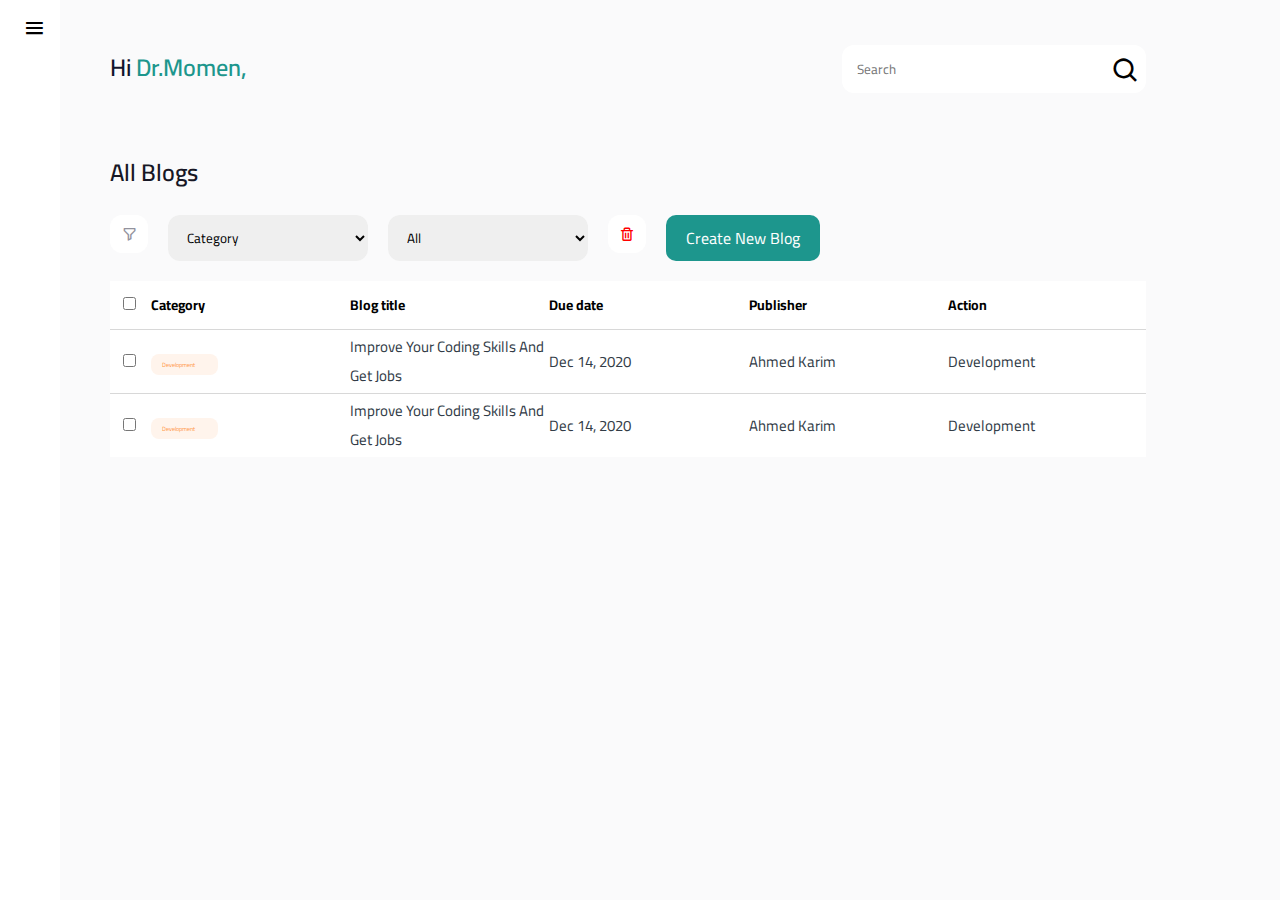
<file: index.html>
<!DOCTYPE html>
<html lang="en">

<head>
    <meta charset="UTF-8" />
    <meta http-equiv="X-UA-Compatible" content="IE=edge" />
    <meta name="viewport" content="width=device-width, initial-scale=1.0" />
    <title>C-Panel</title>
    <link rel="preconnect" href="https://fonts.googleapis.com">
    <link rel="preconnect" href="https://fonts.gstatic.com" crossorigin>
    <link href="https://fonts.googleapis.com/css2?family=Cairo:wght@400;600&display=swap" rel="stylesheet">
    <link rel="stylesheet" href="css/C-Panel.css" />
    <!-- Boxicons CSS -->
    <link href="https://unpkg.com/boxicons@2.1.4/css/boxicons.min.css" rel="stylesheet" />
</head>

<body>
    <input type="checkbox" id="click">
    <label for="click" class="menu-btn">
        <i class='bx bx-menu' id="btn"></i>
        <i class='bx bx-x' id="cancel"></i>
    </label>
    <aside class="aside-column">

        <span>BOLGS</span>
        <span>Admin Tools</span>

        <ul>
            <li>
                <a href="index.html">
                    <i class='bx bx-link-external'></i>
                    <span>overview</span>
                </a>
            </li>
            <li>
                <a href="index.html">
                    <i class="bx bx-server"></i>
                    <span>All Blogs</span>
                </a>
            </li>
            <li>
                <a href="Category.html">
                    <i class="bx bx-category"></i>
                    <span>Categories</span>
                </a>
            </li>
            <li>
                <a href="#">
                    <i class='bx bx-cog'></i>
                    <span>Settings</span>
                </a>
            </li>
        </ul>
        <span>Insights</span>
        <ul>
            <li>
                <a href="Notifications.html">
                    <i class='bx bx-bell'></i>
                    <span>Notifications</span>
                </a>
            </li>
        </ul>
        <div class="div-row">
            <figure>
                <img src="images/img9.png" alt="">
            </figure>
            <article>
                <span>Momen</span>
                <span>Sisalem</span>
            </article>
            <a href="#"><i class='bx bx-log-out'></i></a>
        </div>
    </aside>
    <section class="main-section">
        <header>
            <span>Hi <span>Dr.Momen,</span></span>
            <div class="seach-box">
                <input type="text" placeholder="Search">
                <i class='bx bx-search'></i>
            </div>
        </header>
        <span>All Blogs</span>
        <section class="section-filter">
            <i class='bx bx-filter-alt'></i>
            <div class="custom-select">
                <select>
                    <option value="0">Category</option>
                    <option value="1">Blog title</option>
                    <option value="2">Due date</option>
                    <option value="3">Publisher</option>
                </select>
            </div>
            <div class="custom-select">
                <select>
                    <option value="0">All</option>
                    <option value="1">Development</option>
                    <option value="2">Design</option>
                </select>
            </div>
            <i class='bx bx-trash'></i>
            <button>Create New Blog</button>
        </section>
        <table>
            <thead>
                <tr>
                    <th><input type="checkbox" /></th>
                    <th>Category</th>
                    <th>Blog title</th>
                    <th>Due date</th>
                    <th>Publisher</th>
                    <th>Action</th>
                </tr>
            </thead>
            <tbody>
                <tr>
                    <td><input type="checkbox" /></td>
                    <td><span>Development</span></td>
                    <td>Improve Your Coding Skills And Get Jobs </td>
                    <td>Dec 14, 2020</td>
                    <td>Ahmed Karim</span></td>
                    <td><span>Development</span></td>
                </tr>
                <tr>
                    <td><input type="checkbox" /></td>
                    <td><span>Development</span></td>
                    <td>Improve Your Coding Skills And Get Jobs</td>
                    <td>Dec 14, 2020</td>
                    <td>Ahmed Karim</span></td>
                    <td><span>Development</span></td>
                </tr>
            </tbody>
        </table>
    </section>
</body>

</html>
</file>
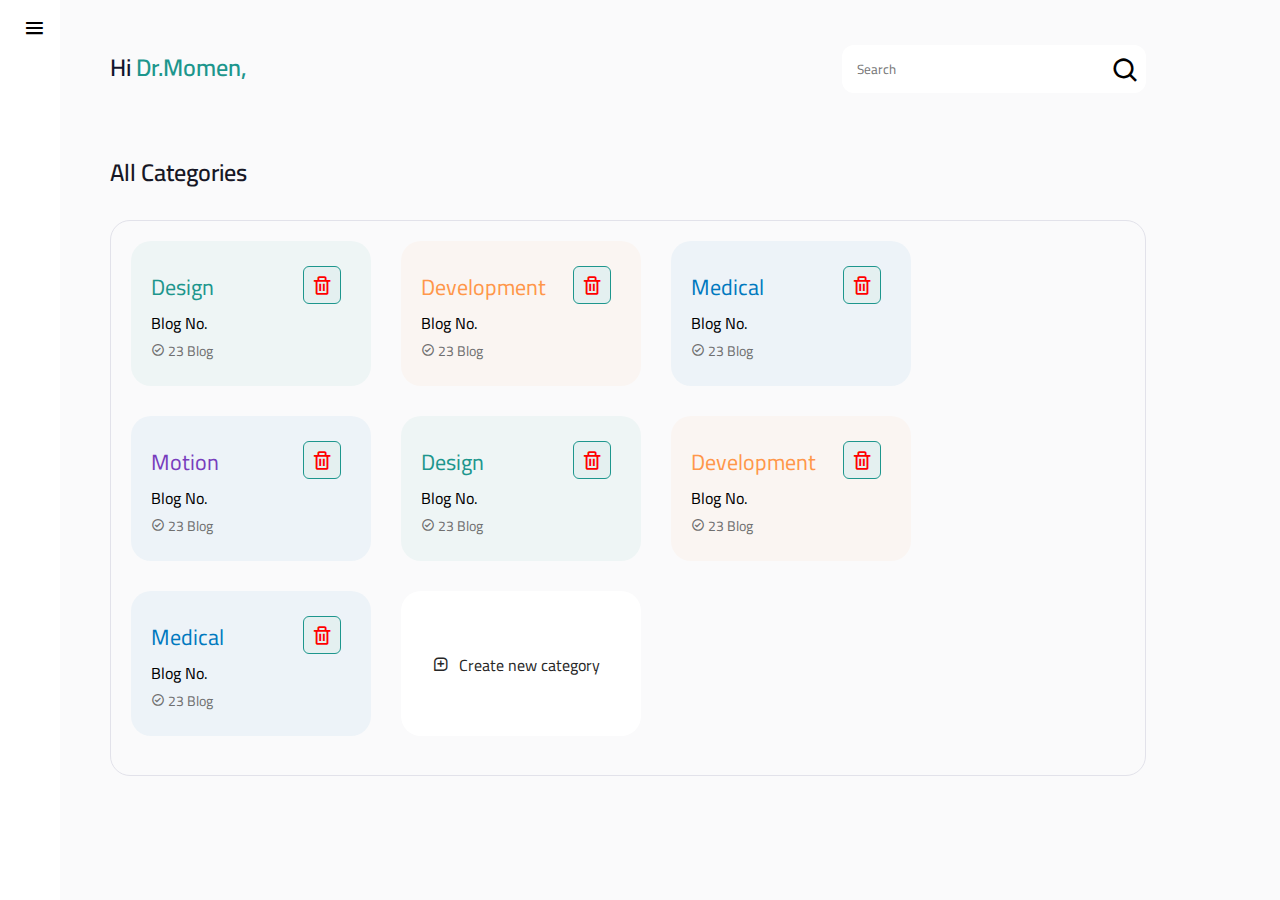
<file: Category.html>
<!DOCTYPE html>
<html lang="en">

<head>
    <meta charset="UTF-8" />
    <meta http-equiv="X-UA-Compatible" content="IE=edge" />
    <meta name="viewport" content="width=device-width, initial-scale=1.0" />
    <title>Category</title>
    <link rel="preconnect" href="https://fonts.googleapis.com">
    <link rel="preconnect" href="https://fonts.gstatic.com" crossorigin>
    <link href="https://fonts.googleapis.com/css2?family=Cairo:wght@400;600&display=swap" rel="stylesheet">
    <link rel="stylesheet" href="css/C-Panel.css" />
    <link rel="stylesheet" href="css/Category.css" />
    <!-- Boxicons CSS -->
    <link href="https://unpkg.com/boxicons@2.1.4/css/boxicons.min.css" rel="stylesheet" />
</head>

<body>
    <input type="checkbox" id="click">
    <label for="click" class="menu-btn">
        <i class='bx bx-menu' id="btn"></i>
        <i class='bx bx-x' id="cancel"></i>
    </label>
    <aside class="aside-column">
        <span>BOLGS</span>
        <span>Admin Tools</span>
        <ul>
            <li>
                <a href="index.html">
                    <i class='bx bx-link-external'></i>
                    <span>overview</span>
                </a>
            </li>
            <li>
                <a href="index.html">
                    <i class="bx bx-server"></i>
                    <span>All Blogs</span>
                </a>
            </li>
            <li>
                <a href="Category.html">
                    <i class="bx bx-category"></i>
                    <span>Categories</span>
                </a>
            </li>
            <li>
                <a href="#">
                    <i class='bx bx-cog'></i>
                    <span>Settings</span>
                </a>
            </li>
        </ul>
        <span>Insights</span>
        <ul>
            <li>
                <a href="Notifications.html">
                    <i class='bx bx-bell'></i>
                    <span>Notifications</span>
                </a>
            </li>
        </ul>
        <div class="div-row">
            <figure>
                <img src="images/img9.png" alt="">
            </figure>
            <article>
                <span>Momen</span>
                <span>Sisalem</span>
            </article>
            <a href="#"><i class='bx bx-log-out'></i></a>
        </div>
    </aside>
    <section class="main-section">
        <header>
            <span>Hi <span>Dr.Momen,</span></span>
            <div class="seach-box">
                <input type="text" placeholder="Search">
                <i class='bx bx-search'></i>
            </div>
        </header>
        <span>All Categories</span>
        <div class="div-category">
            <div class="div-design">
                <span>Design <i class='bx bx-trash'></i></span>
                <span>Blog No.</span>
                <span><i class='bx bx-check-circle'></i> 23 Blog</span>
            </div>
            <div class="div-development">
                <span>Development <i class='bx bx-trash'></i></span>
                <span>Blog No.</span>
                <span><i class='bx bx-check-circle'></i> 23 Blog</span>
            </div>
            <div class="div-Medical">
                <span>Medical <i class='bx bx-trash'></i></span>
                <span>Blog No.</span>
                <span><i class='bx bx-check-circle'></i> 23 Blog</span>
            </div>
            <div class="div-Motion">
                <span>Motion <i class='bx bx-trash'></i></span>
                <span>Blog No.</span>
                <span><i class='bx bx-check-circle'></i> 23 Blog</span>
            </div>
            <div class="div-design">
                <span>Design <i class='bx bx-trash'></i></span>
                <span>Blog No.</span>
                <span><i class='bx bx-check-circle'></i> 23 Blog</span>
            </div>
            <div class="div-development">
                <span>Development <i class='bx bx-trash'></i></span>
                <span>Blog No.</span>
                <span><i class='bx bx-check-circle'></i> 23 Blog</span>
            </div>
            <div class="div-Medical">
                <span>Medical <i class='bx bx-trash'></i></span>
                <span>Blog No.</span>
                <span><i class='bx bx-check-circle'></i> 23 Blog</span>
            </div>
            <div class="div-create">
                <span><i class='bx bx-message-square-add'></i>Create new category</span>
            </div>
        </div>
    </section>

</body>

</html>
</file>
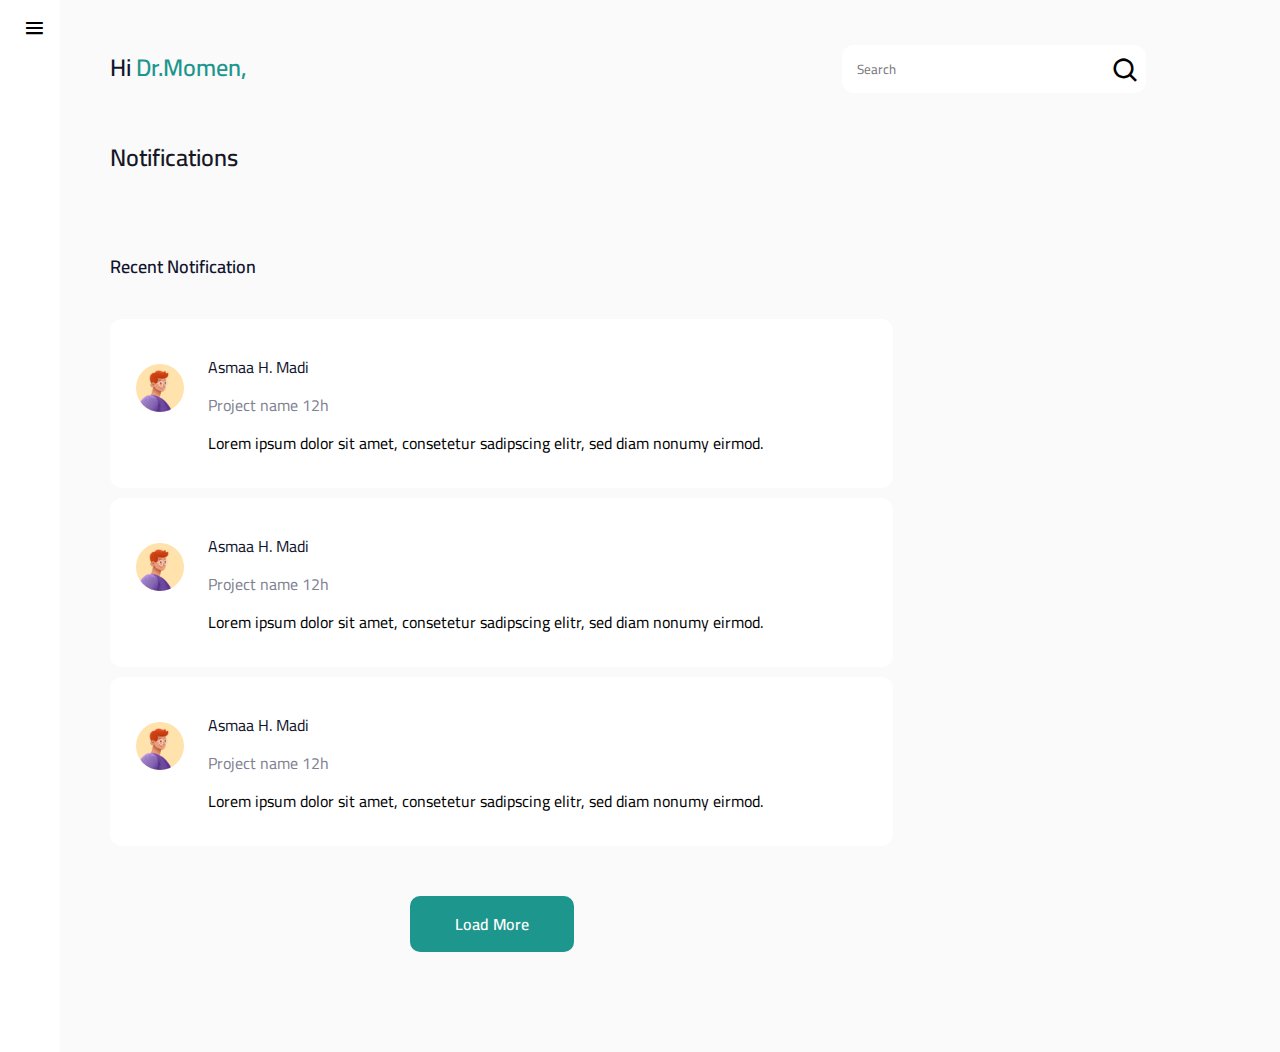
<file: Notifications.html>
<!DOCTYPE html>
<html lang="en">

<head>
    <meta charset="UTF-8" />
    <meta http-equiv="X-UA-Compatible" content="IE=edge" />
    <meta name="viewport" content="width=device-width, initial-scale=1.0" />
    <title>Notifications</title>
    <link rel="preconnect" href="https://fonts.googleapis.com">
    <link rel="preconnect" href="https://fonts.gstatic.com" crossorigin>
    <link href="https://fonts.googleapis.com/css2?family=Cairo:wght@400;600&display=swap" rel="stylesheet">
    <link rel="stylesheet" href="css/C-Panel.css" />
    <link rel="stylesheet" href="css/Notifications.css" />
    <!-- Boxicons CSS -->
    <link href="https://unpkg.com/boxicons@2.1.4/css/boxicons.min.css" rel="stylesheet" />
</head>

<body>
    <input type="checkbox" id="click">
    <label for="click" class="menu-btn">
        <i class='bx bx-menu' id="btn"></i>
        <i class='bx bx-x' id="cancel"></i>
    </label>
    <aside class="aside-column">
        <span>BOLGS</span>
        <span>Admin Tools</span>
        <ul>
            <li>
                <a href="index.html">
                    <i class='bx bx-link-external'></i>
                    <span>overview</span>
                </a>
            </li>
            <li>
                <a href="index.html">
                    <i class="bx bx-server"></i>
                    <span>All Blogs</span>
                </a>
            </li>
            <li>
                <a href="Category.html">
                    <i class="bx bx-category"></i>
                    <span>Categories</span>
                </a>
            </li>
            <li>
                <a href="#">
                    <i class='bx bx-cog'></i>
                    <span>Settings</span>
                </a>
            </li>
        </ul>
        <span>Insights</span>
        <ul>
            <li>
                <a href="Notifications.html">
                    <i class='bx bx-bell'></i>
                    <span>Notifications</span>
                </a>
            </li>
        </ul>
        <div class="div-row">
            <figure>
                <img src="images/img9.png" alt="">
            </figure>
            <article>
                <span>Momen</span>
                <span>Sisalem</span>
            </article>
            <a href="#"><i class='bx bx-log-out'></i></a>
        </div>
    </aside>
    <section class="main-section">
        <header>
            <span>Hi <span>Dr.Momen,</span></span>
            <div class="seach-box">
                <input type="text" placeholder="Search">
                <i class='bx bx-search'></i>
            </div>
        </header>
        <span>Notifications</span>
        <span>Recent Notification</span>
        <section>
            <figure>
                <img src="images/avatar.png" alt="">
            </figure>
            <article>
                <span>Asmaa H. Madi</span>
                <span>Project name <span>12h</span></span>
                <p>Lorem ipsum dolor sit amet, consetetur sadipscing elitr, sed diam nonumy eirmod.</p>
            </article>
        </section>
        <section>
            <figure>
                <img src="images/avatar.png" alt="">
            </figure>
            <article>
                <span>Asmaa H. Madi</span>
                <span>Project name <span>12h</span></span>
                <p>Lorem ipsum dolor sit amet, consetetur sadipscing elitr, sed diam nonumy eirmod.</p>
            </article>
        </section>
        <section>
            <figure>
                <img src="images/avatar.png" alt="">
            </figure>
            <article>
                <span>Asmaa H. Madi</span>
                <span>Project name <span>12h</span></span>
                <p>Lorem ipsum dolor sit amet, consetetur sadipscing elitr, sed diam nonumy eirmod.</p>
            </article>
        </section>
        <button class="btnL">Load More</button>
    </section>

</body>

</html>
</file>
<file: css/C-Panel.css>
* {
  margin: 0px;
  font-family: "Cairo", sans-serif;
  box-sizing: border-box;
}
.aside-column {
  position: fixed;
  display: flex;
  flex-direction: column;
  height: 100%;
  width: 250px;
  left: -250px;
  transition: all 0.5s ease;
  padding: 49px 0px 71px 40px;
  font-size: 26px;
  background-color: #ffffff;
}
#click {
  display: none;
}
label #btn,
label #cancel {
  position: absolute;
  cursor: pointer;
  /* background-color: #000000; */
  border-radius: 3px;
}
label #btn {
  left: 10px;
  top: 10px;
  font-size: 25px;
  color: #000000;
  padding: 6px 12px;
  transition: all 0.5s ease;
}
label #cancel {
  z-index: 1111;
  left: -195px;
  top: 17px;
  font-size: 25px;
  color: #000000;
  padding: 4px 9px;
  transition: all 0.5s ease;
}
#click:checked ~ .aside-column {
  left: 0px;
}
#click:checked ~ label #btn {
  left: 250px;
  opacity: 0;
  pointer-events: none;
}
#click:checked ~ label #cancel {
  left: 195px;
}
#click:checked ~ .main-section {
  left: 250px;
  width: calc(100% - 250px);
}
.aside-column > span:first-of-type {
  font-size: 1em;
  font-weight: 600;
  padding-bottom: 40px;
}
.aside-column > span:nth-of-type(2) {
  color: #b2b3bd;
  font-size: 0.5em;
  font-weight: 600;
  padding-bottom: 20px;
}
.aside-column > span:nth-of-type(3) {
  color: #b2b3bd;
  font-size: 0.5em;
  font-weight: 600;
  padding-top: 21px;
  padding-bottom: 20px;
}
ul {
  padding: 0px;
}
ul:first-of-type {
  border-bottom: 1px solid #d8d8d8;
  border-right: 20px;
}
li {
  list-style: none;
}
a {
  text-decoration: none;
  color: #808191;
  font-size: 0.6em;
}
ul > li > a > span {
  padding-left: 15px;
}
.div-row {
  display: flex;
  flex-direction: row;
  column-gap: 20px;
  padding-top: 150px;
}
.div-row > article {
  display: flex;
  flex-direction: column;
}
.div-row > article > span {
  color: #11142d;
  font-size: 0.5em;
}
.main-section {
  display: flex;
  flex-direction: column;
  position: relative;
  min-height: 100vh;
  width: calc(100% - 60px);
  left: 60px;
  background-color: #fafafb;
  padding: 45px 134px 0px 50px;
  transition: all 0.5s ease;
}
.main-section > header {
  display: flex;
  flex-direction: row;
  justify-content: space-between;
}
.main-section > header > span:first-of-type {
  color: #11142d;
  font-size: 24px;
  font-weight: 600;
}
.main-section > header > span > span {
  color: #1d968d;
  font-size: 24px;
  font-weight: 600;
}
.seach-box {
  position: relative;
  width: 304px;
}
.seach-box > input {
  position: absolute;
  background-color: #ffffff;
  border-radius: 12px;
  width: 100%;
  height: 48px;
  border: none;
  outline: none;
  padding: 0px 15px;
}
.seach-box > i {
  position: absolute;
  font-size: 30px;
  text-align: center;
  top: 25%;
  right: 5px;
}
.main-section > span {
  font-size: 24px;
  font-weight: 600;
  color: #171725;
  padding-top: 60px;
}
.section-filter {
  display: flex;
  flex-direction: row;
  column-gap: 20px;
  padding-top: 20px;
  flex-wrap: wrap;
  row-gap: 15px;
}
.section-filter > i {
  display: flex;
  width: 38px;
  height: 38px;
  background-color: #ffffff;
  align-items: center;
  justify-content: center;
  color: #92929d;
  border-radius: 12px;
}
.custom-select {
  width: 200px;
  background-color: #ffffff;
  color: #44444f;
  border-radius: 12px;
}
select {
  width: 100%;
  height: 100%;
  border-radius: 12px;
  border: none;
  padding-left: 15px;
  outline: none;
}
.section-filter > button {
  background-color: #1d968d;
  border-radius: 10px;
  color: #ffffff;
  border: none;
  font-size: 16px;
  padding: 8px 20px;
  /* margin-left: 35%; */
}
.bx-trash:before {
  color: red;
}
.main-section > table {
  background-color: #ffffff;
  margin-top: 20px;
  width: 100%;
  font-size: 25px;
  border-collapse: collapse;
}
.main-section > table > thead {
  color: #000000;
  font-size: 14px;
  border-bottom: 1px solid #d8d8d8;
  padding: 14px 0px;
}
.main-section > table > thead > tr > th {
  height: 48px;
  width: 10%;
  vertical-align: inherit;
  text-align: left;
}
.main-section > table > thead > tr > th:first-child {
  text-align: center;
  width: 2%;
}
.main-section > table > tbody > tr > td:first-child {
  text-align: center;
}
.main-section > table > tbody > tr > td:nth-child(2) > span {
  color: #ff974a;
  background-color: #fff4ec;
  padding: 5px 23px 5px 11px;
  border-radius: 8px;
  font-size: 0.4em;
}
.main-section > table > tbody > tr > td {
  text-align: start;
  color: #323c47;
  font-size: 15px;
  height: 64px;
}
.main-section > table > tbody > tr {
  border-bottom: 1px solid #d8d8d8;
}
.main-section > table > tbody > tr:last-child {
  border-bottom: none;
}
@media only screen and (max-width: 700px) {
  .main-section {
    padding: 20px 20px;
  }
  .main-section > header > span:first-of-type {
    font-size: 18px;
  }
  .main-section > header > span > span {
    font-size: 18px;
  }
  .main-section > span {
    font-size: 18px;
  }
  .section-filter > button {
    font-size: 12px;
  }
  .main-section > table > thead {
    font-size: 10px;
  }
  .main-section > table > tbody > tr > td {
    font-size: 10px;
  }
  .main-section > table > tbody > tr > td:nth-child(2) > span {
    padding: 2px;
  }
  .main-section > table > thead > tr > th {
    width: auto;
  }
}
</file>
<file: css/Category.css>
.div-category {
  display: flex;
  flex-direction: row;
  flex-wrap: wrap;
  column-gap: 30px;
  row-gap: 30px;
  border: 1px solid #e2e2ea;
  padding: 20px 0px 39px 20px;
  border-radius: 20px;
  margin-top: 25px;
}
.div-design {
  display: flex;
  flex-direction: column;
  background-color: #eef5f5;
  border-radius: 20px;
  padding: 25px 30px 22px 20px;
  width: 22%;
  min-width: 240px;
}
.div-design > span:first-of-type {
  display: flex;
  flex-direction: row;
  justify-content: space-between;
  color: #1d968d;
  font-size: 22px;
}
.div-design > span:first-of-type > i,
.div-development > span:first-of-type > i,
.div-Medical > span:first-of-type > i,
.div-Motion > span:first-of-type > i {
  width: 38px;
  height: 38px;
  background-color: #e4f0f0;
  border: 0.25px solid #1d968d;
  padding: 7px;
  color: #92929d;
  border-radius: 6px;
}
.div-design > span:last-of-type,
.div-development > span:last-of-type,
.div-Medical > span:last-of-type,
.div-Motion > span:last-of-type {
  font-size: 14px;
  color: #6f6f6f;
}
.div-development {
  display: flex;
  flex-direction: column;
  background-color: #faf5f2;
  border-radius: 20px;
  padding: 25px 30px 22px 20px;
  width: 22%;
  min-width: 240px;
}
.div-development > span:first-of-type {
  display: flex;
  flex-direction: row;
  justify-content: space-between;
  color: #ff974a;
  font-size: 22px;
}
.div-Medical {
  display: flex;
  flex-direction: column;
  background-color: #edf3f8;
  border-radius: 20px;
  padding: 25px 30px 22px 20px;
  width: 22%;
  min-width: 240px;
}
.div-Medical > span:first-of-type {
  display: flex;
  flex-direction: row;
  justify-content: space-between;
  color: #0079bf;
  font-size: 22px;
}
.div-Motion {
  display: flex;
  flex-direction: column;
  background-color: #edf3f8;
  border-radius: 20px;
  padding: 25px 30px 22px 20px;
  width: 22%;
  min-width: 240px;
}
.div-Motion > span:first-of-type {
  display: flex;
  flex-direction: row;
  justify-content: space-between;
  color: #783dbd;
  font-size: 22px;
}
.div-create {
  display: flex;
  align-items: center;
  justify-content: center;
  background-color: #ffffff;
  border-radius: 20px;
  padding: 25px 30px 22px 20px;
  width: 22%;
  min-width: 240px;
}
.div-create > span:first-of-type {
  color: #272727;
  font-size: 16px;
}
.bx-message-square-add{
    padding-right: 10px;
}
</file>
<file: css/Notifications.css>
* {
  margin: 0px;
  font-family: "Cairo", sans-serif;
  box-sizing: border-box;
}
.aside-column {
  position: fixed;
  display: flex;
  flex-direction: column;
  height: 100%;
  width: 250px;
  left: -250px;
  transition: all 0.5s ease;
  padding: 49px 0px 71px 40px;
  font-size: 26px;
  background-color: #ffffff;
}
#click {
  display: none;
}
label #btn,
label #cancel {
  position: absolute;
  cursor: pointer;
  /* background-color: #000000; */
  border-radius: 3px;
}
label #btn {
  left: 10px;
  top: 10px;
  font-size: 25px;
  color: #000000;
  padding: 6px 12px;
  transition: all 0.5s ease;
}
label #cancel {
  z-index: 1111;
  left: -195px;
  top: 17px;
  font-size: 25px;
  color: #000000;
  padding: 4px 9px;
  transition: all 0.5s ease;
}
#click:checked ~ .aside-column {
  left: 0px;
}
#click:checked ~ label #btn {
  left: 250px;
  opacity: 0;
  pointer-events: none;
}
#click:checked ~ label #cancel {
  left: 195px;
}
#click:checked ~ .main-section {
  left: 250px;
  width: calc(100% - 250px);
}
.aside-column > span:first-of-type {
  font-size: 1em;
  font-weight: 600;
  padding-bottom: 40px;
}
.aside-column > span:nth-of-type(2) {
  color: #b2b3bd;
  font-size: 0.5em;
  font-weight: 600;
  padding-bottom: 20px;
}
.aside-column > span:nth-of-type(3) {
  color: #b2b3bd;
  font-size: 0.5em;
  font-weight: 600;
  padding-top: 21px;
  padding-bottom: 20px;
}
ul {
  padding: 0px;
}
ul:first-of-type {
  border-bottom: 1px solid #d8d8d8;
  border-right: 20px;
}
li {
  list-style: none;
}
a {
  text-decoration: none;
  color: #808191;
  font-size: 0.6em;
}
ul > li > a > span {
  padding-left: 15px;
}
.div-row {
  display: flex;
  flex-direction: row;
  column-gap: 20px;
  padding-top: 150px;
}
.div-row > article {
  display: flex;
  flex-direction: column;
}
.div-row > article > span {
  color: #11142d;
  font-size: 0.5em;
}
.main-section {
  display: flex;
  flex-direction: column;
  row-gap: 10px;
  position: relative;
  /* min-height: 100vh; */
  width: calc(100% - 60px);
  left: 60px;
  background-color: #fafafb;
  padding: 45px 134px 0px 50px;
  transition: all 0.5s ease;
}
.main-section > header {
  display: flex;
  flex-direction: row;
  justify-content: space-between;
}
.main-section > header > span:first-of-type {
  color: #11142d;
  font-size: 24px;
  font-weight: 600;
}
.main-section > header > span > span {
  color: #1d968d;
  font-size: 24px;
  font-weight: 600;
}
.seach-box {
  position: relative;
  width: 304px;
}
.seach-box > input {
  position: absolute;
  background-color: #ffffff;
  border-radius: 12px;
  width: 100%;
  height: 48px;
  border: none;
  outline: none;
  padding: 0px 15px;
}
.seach-box > i {
  position: absolute;
  font-size: 30px;
  text-align: center;
  top: 25%;
  right: 5px;
}
.main-section > span:nth-of-type(1) {
  font-size: 24px;
  font-weight: 600;
  color: #171725;
  padding-top: 35px;
}
.main-section > span:nth-of-type(2) {
  font-size: 18px;
  color: #11142d;
  /* padding-top: 20px; */
  padding-bottom: 26px;
}
.main-section > section {
  display: flex;
  flex-direction: row;
  flex-wrap: wrap;
  column-gap: 24px;
  font-size: 16px;
  background-color: #ffffff;
  border-radius: 12px;
  width: fit-content;
}
.main-section > section > figure > img {
  padding-left: 26px;
  padding-top: 45px;
}
.main-section > section > article {
  display: flex;
  flex-direction: column;
  row-gap: 8px;
  padding: 33px 130px 30px 0px;
}
.main-section > section > article > span:first-of-type {
  font-size: 1em;
  color: #11142d;
}
.main-section > section > article > span:last-of-type {
  font-size: 0.8em;
  color: #b2b3bd #808191;
}
.main-section > section > article > span:last-of-type {
  font-size: 1em;
  color: #808191;
}
.btnL {
  display: flex;
  background-color: #1d968d;
  border-radius: 10px;
  color: #ffffff;
  font-size: 16px;
  font-weight: 600;
  padding: 13px 45px;
  border: none;
  width: fit-content;
  min-width: 120px;
  margin: 40px 0px 100px 300px;
}
@media only screen and (max-width: 700px) {
  .main-section {
    padding: 20px 20px;
  }
  .main-section > header > span:first-of-type {
    font-size: 18px;
  }
  .main-section > header > span > span {
    font-size: 18px;
  }
  .main-section > span {
    font-size: 18px;
  }
  .main-section > section > article {
    padding: 33px 30px 30px 0px;
  }
  .btnL {
    margin: 40px 0px 100px 50px;
  }
}
</file>
